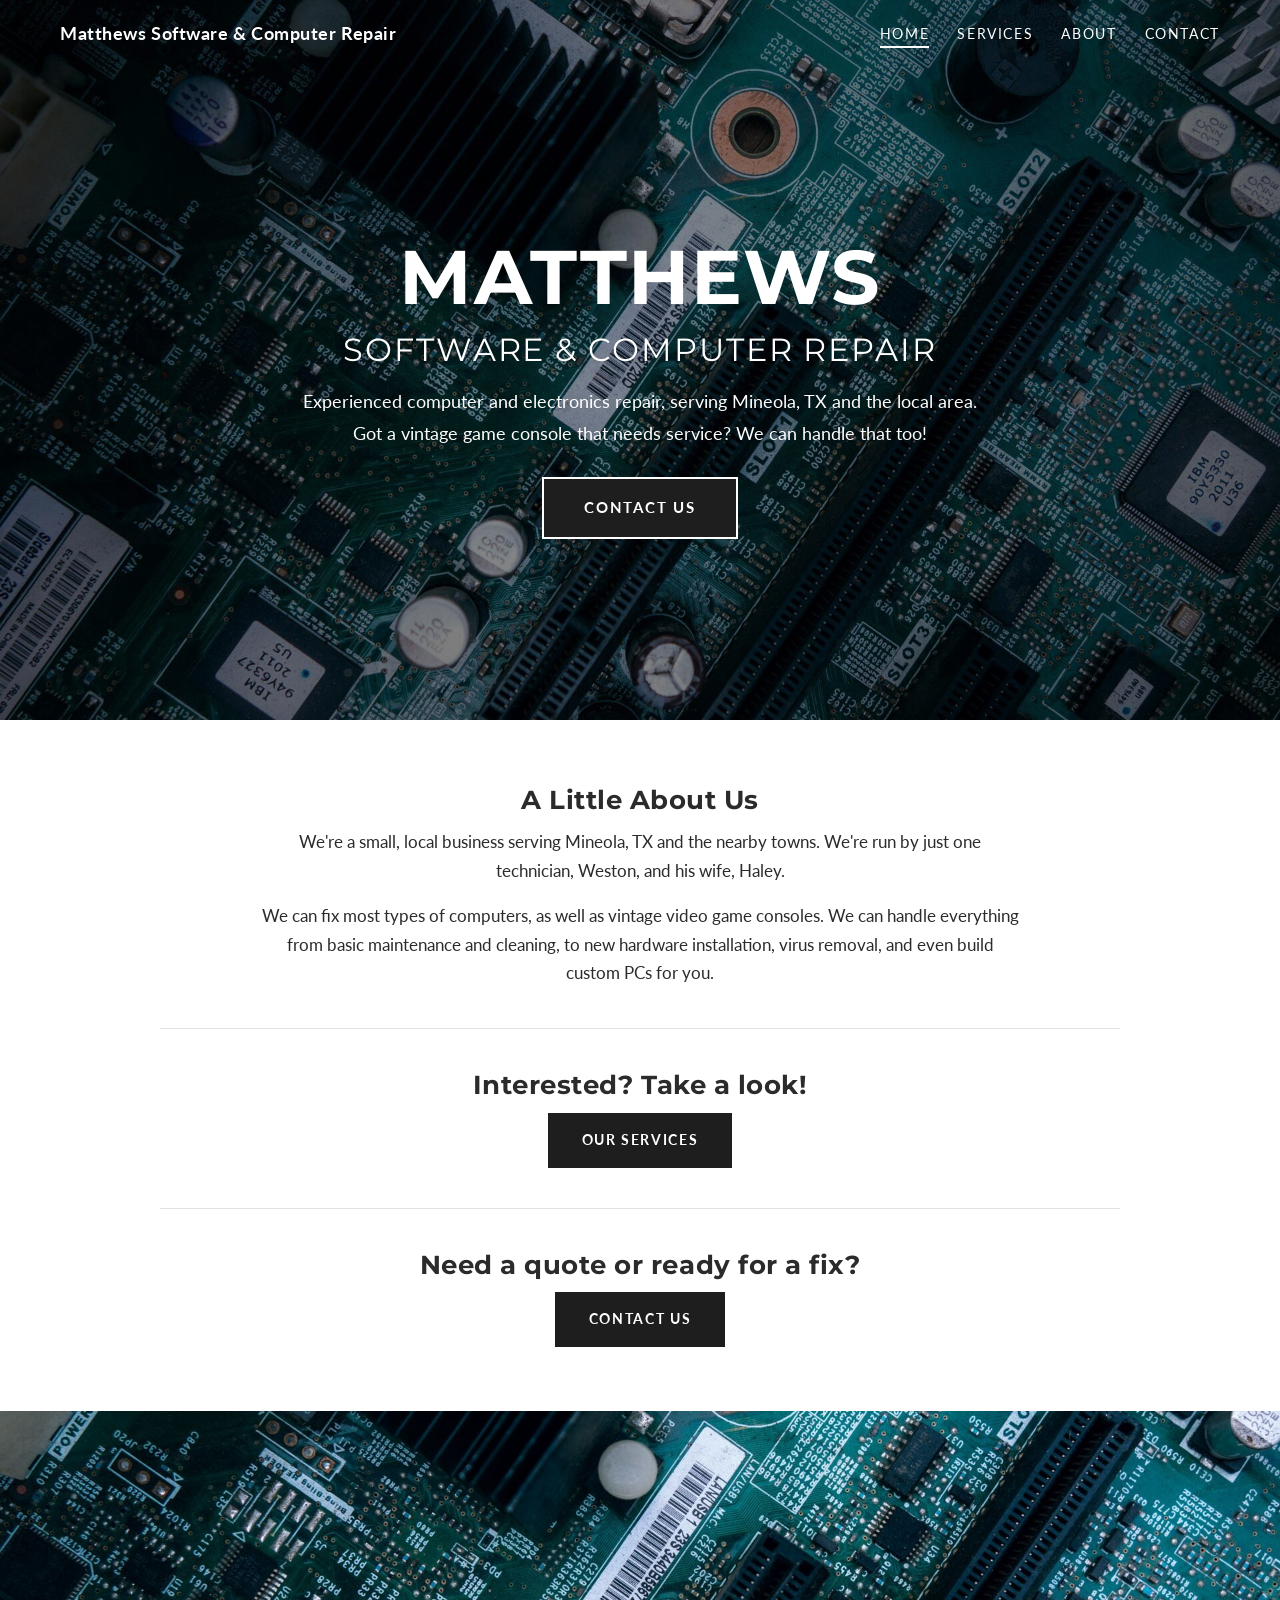
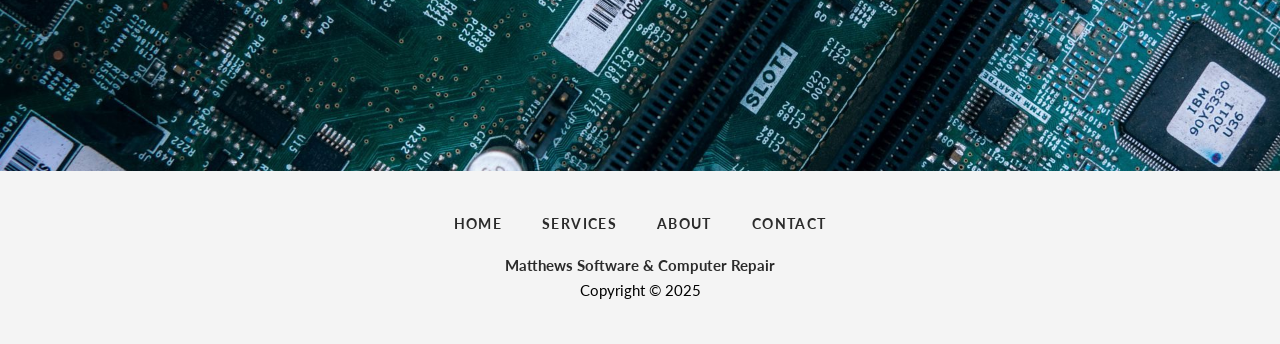
<file: index.html>
<!DOCTYPE html>
<html lang="en">
<head>
  <meta charset="utf-8">
  <meta name="viewport" content="width=device-width, initial-scale=1">
  <title>Matthews Software &amp; Computer Repair - Home</title>
  <meta name="description" content="We're a small, local business serving Mineola, TX and the nearby towns. We're run by just one technician, Weston, and his wife, Haley.">
  <meta property="og:site_name" content="Matthews Software &amp; Computer Repair">
  <meta property="og:title" content="Matthews Software &amp; Computer Repair">
  <meta property="og:description" content="We're a small, local business serving Mineola, TX and the nearby towns. We're run by just one technician, Weston, and his wife, Haley.">
  <meta property="og:url" content="https://matthewspcfix.com/">
  <link rel="preconnect" href="https://fonts.googleapis.com">
  <link rel="preconnect" href="https://fonts.gstatic.com" crossorigin>
  <link href="https://fonts.googleapis.com/css2?family=Lato:wght@400;700&amp;family=Montserrat:wght@400;700&amp;display=swap" rel="stylesheet">
  <link rel="stylesheet" href="css/style.css">
</head>
<body>
<a class="skip" href="#main">Skip to content</a>
<header class="site-header">
  <div class="nav-wrap">
    <a class="logo" href="./">Matthews Software &amp; Computer Repair</a>
    <button class="nav-toggle" aria-expanded="false" aria-controls="site-nav">Menu</button>
    <nav class="site-nav" id="site-nav" aria-label="Main">
      <ul>
        <li><a href="./" aria-current="page">Home</a></li>
        <li><a href="services.html">Services</a></li>
        <li><a href="about.html">About</a></li>
        <li><a href="contact.html">Contact</a></li>
      </ul>
    </nav>
  </div>
</header>
<main id="main">
  <section class="hero">
    <div>
      <h1>Matthews<small>Software &amp; Computer Repair</small></h1>
      <p>Experienced computer and electronics repair, serving Mineola, TX and the local area.<br>Got a vintage game console that needs service? We can handle that too!</p>
      <a class="btn btn-large" href="contact.html">Contact Us</a>
    </div>
  </section>

  <section>
    <div class="container center">
      <h2>A Little About Us</h2>
      <p class="lead">We're a small, local business serving Mineola, TX and the nearby towns. We're run by just one technician, Weston, and his wife, Haley.</p>
      <p class="lead">We can fix most types of computers, as well as vintage video game consoles. We can handle everything from basic maintenance and cleaning, to new hardware installation, virus removal, and even build custom PCs for you.</p>

      <hr class="divider">

      <h2>Interested? Take a look!</h2>
      <a class="btn" href="services.html">Our Services</a>

      <hr class="divider">

      <h2>Need a quote or ready for a fix?</h2>
      <a class="btn" href="contact.html">Contact Us</a>
    </div>
  </section>

  <section class="image-band" aria-hidden="true"></section>
</main>
<footer class="site-footer">
  <div class="container">
    <nav class="footer-nav" aria-label="Footer">
      <ul>
        <li><a href="./">HOME</a></li>
        <li><a href="services.html">SERVICES</a></li>
        <li><a href="about.html">ABOUT</a></li>
        <li><a href="contact.html">CONTACT</a></li>
      </ul>
    </nav>
    <p class="name">Matthews Software &amp; Computer Repair</p>
    <p class="copy">Copyright &copy; 2025</p>
  </div>
</footer>
<script>
  // Mobile menu toggle
  (function () {
    var btn = document.querySelector('.nav-toggle');
    var nav = document.getElementById('site-nav');
    btn.addEventListener('click', function () {
      var open = nav.classList.toggle('open');
      btn.setAttribute('aria-expanded', open ? 'true' : 'false');
    });
  })();
</script>
</body>
</html>
</file>
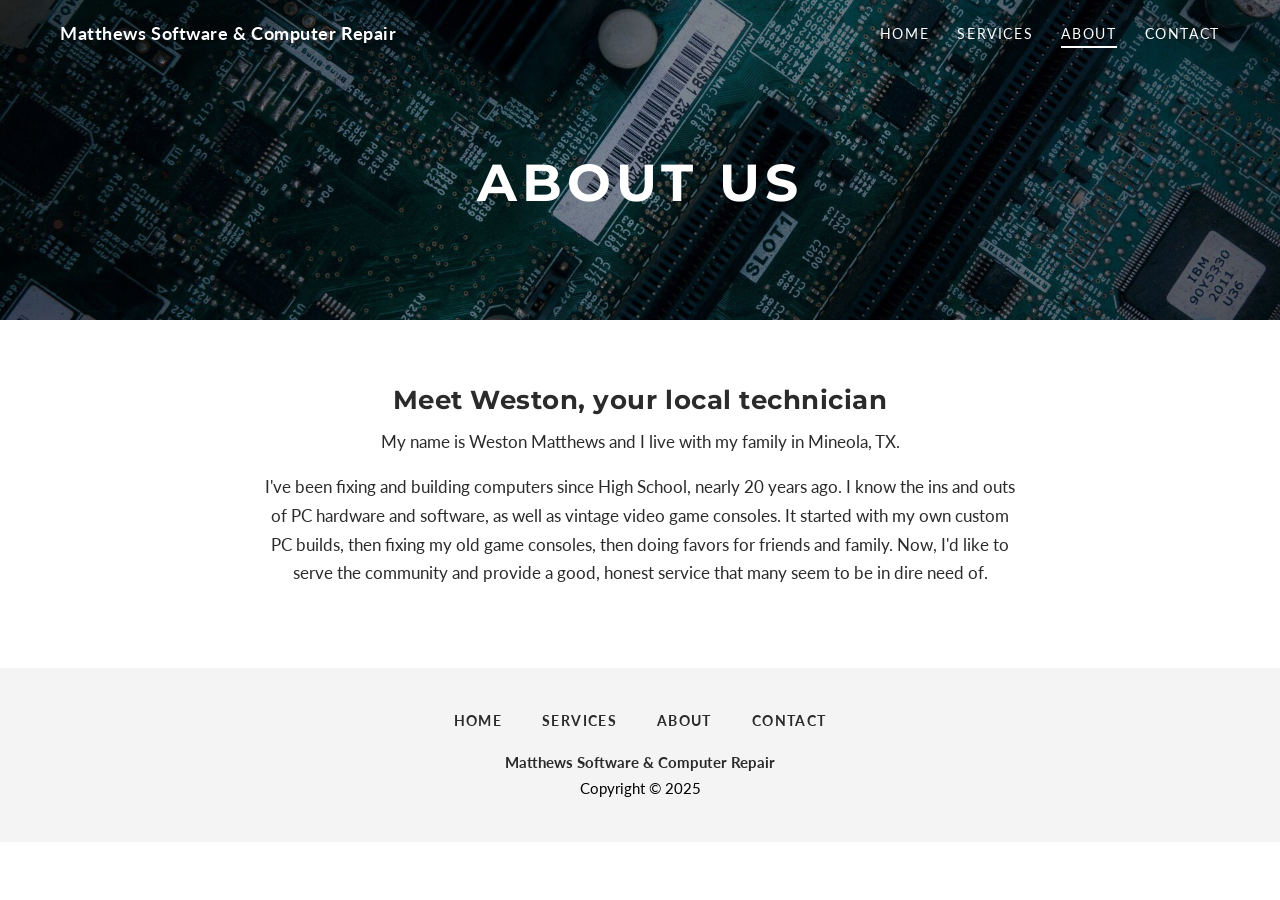
<file: about.html>
<!DOCTYPE html>
<html lang="en">
<head>
  <meta charset="utf-8">
  <meta name="viewport" content="width=device-width, initial-scale=1">
  <title>Matthews Software &amp; Computer Repair - About</title>
  <meta name="description" content="We're a small, local business serving Mineola, TX and the nearby towns. We're run by just one technician, Weston, and his wife, Haley.">
  <meta property="og:site_name" content="Matthews Software &amp; Computer Repair">
  <meta property="og:title" content="Matthews Software &amp; Computer Repair">
  <meta property="og:description" content="We're a small, local business serving Mineola, TX and the nearby towns. We're run by just one technician, Weston, and his wife, Haley.">
  <meta property="og:url" content="https://matthewspcfix.com/">
  <link rel="preconnect" href="https://fonts.googleapis.com">
  <link rel="preconnect" href="https://fonts.gstatic.com" crossorigin>
  <link href="https://fonts.googleapis.com/css2?family=Lato:wght@400;700&amp;family=Montserrat:wght@400;700&amp;display=swap" rel="stylesheet">
  <link rel="stylesheet" href="css/style.css">
</head>
<body>
<a class="skip" href="#main">Skip to content</a>
<header class="site-header">
  <div class="nav-wrap">
    <a class="logo" href="./">Matthews Software &amp; Computer Repair</a>
    <button class="nav-toggle" aria-expanded="false" aria-controls="site-nav">Menu</button>
    <nav class="site-nav" id="site-nav" aria-label="Main">
      <ul>
        <li><a href="./">Home</a></li>
        <li><a href="services.html">Services</a></li>
        <li><a href="about.html" aria-current="page">About</a></li>
        <li><a href="contact.html">Contact</a></li>
      </ul>
    </nav>
  </div>
</header>
<main id="main">
  <section class="page-banner">
    <h1>About Us</h1>
  </section>

  <section>
    <div class="container center">
      <h2>Meet Weston, your local technician</h2>
      <p class="lead">My name is Weston Matthews and I live with my family in Mineola, TX.</p>
      <p class="lead">I've been fixing and building computers since High School, nearly 20 years ago. I know the ins and outs of PC hardware and software, as well as vintage video game consoles. It started with my own custom PC builds, then fixing my old game consoles, then doing favors for friends and family. Now, I'd like to serve the community and provide a good, honest service that many seem to be in dire need of.</p>
    </div>
  </section>
</main>
<footer class="site-footer">
  <div class="container">
    <nav class="footer-nav" aria-label="Footer">
      <ul>
        <li><a href="./">HOME</a></li>
        <li><a href="services.html">SERVICES</a></li>
        <li><a href="about.html">ABOUT</a></li>
        <li><a href="contact.html">CONTACT</a></li>
      </ul>
    </nav>
    <p class="name">Matthews Software &amp; Computer Repair</p>
    <p class="copy">Copyright &copy; 2025</p>
  </div>
</footer>
<script>
  // Mobile menu toggle
  (function () {
    var btn = document.querySelector('.nav-toggle');
    var nav = document.getElementById('site-nav');
    btn.addEventListener('click', function () {
      var open = nav.classList.toggle('open');
      btn.setAttribute('aria-expanded', open ? 'true' : 'false');
    });
  })();
</script>
</body>
</html>
</file>
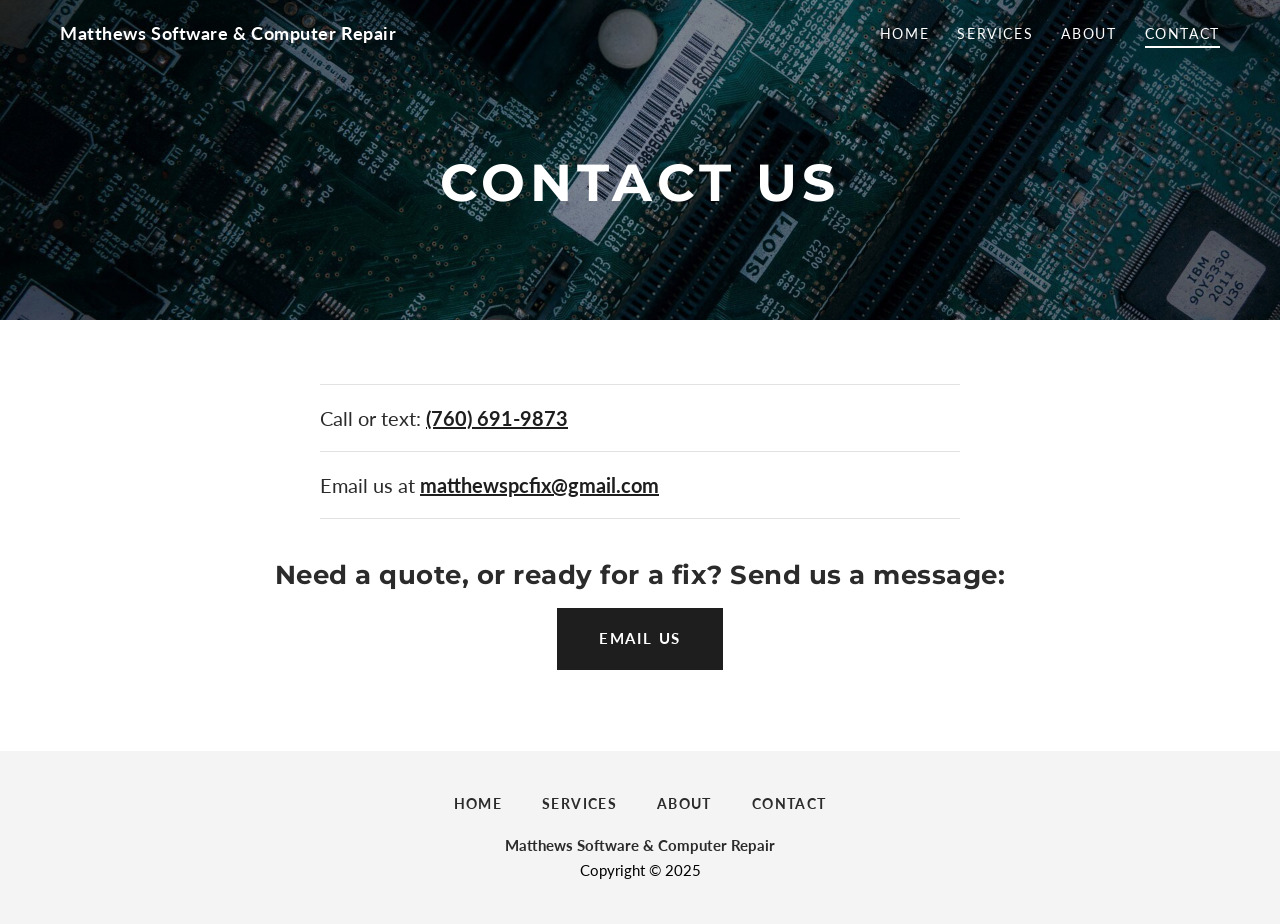
<file: contact.html>
<!DOCTYPE html>
<html lang="en">
<head>
  <meta charset="utf-8">
  <meta name="viewport" content="width=device-width, initial-scale=1">
  <title>Matthews Software &amp; Computer Repair - Contact</title>
  <meta name="description" content="We're a small, local business serving Mineola, TX and the nearby towns. We're run by just one technician, Weston, and his wife, Haley.">
  <meta property="og:site_name" content="Matthews Software &amp; Computer Repair">
  <meta property="og:title" content="Matthews Software &amp; Computer Repair">
  <meta property="og:description" content="We're a small, local business serving Mineola, TX and the nearby towns. We're run by just one technician, Weston, and his wife, Haley.">
  <meta property="og:url" content="https://matthewspcfix.com/">
  <link rel="preconnect" href="https://fonts.googleapis.com">
  <link rel="preconnect" href="https://fonts.gstatic.com" crossorigin>
  <link href="https://fonts.googleapis.com/css2?family=Lato:wght@400;700&amp;family=Montserrat:wght@400;700&amp;display=swap" rel="stylesheet">
  <link rel="stylesheet" href="css/style.css">
</head>
<body>
<a class="skip" href="#main">Skip to content</a>
<header class="site-header">
  <div class="nav-wrap">
    <a class="logo" href="./">Matthews Software &amp; Computer Repair</a>
    <button class="nav-toggle" aria-expanded="false" aria-controls="site-nav">Menu</button>
    <nav class="site-nav" id="site-nav" aria-label="Main">
      <ul>
        <li><a href="./">Home</a></li>
        <li><a href="services.html">Services</a></li>
        <li><a href="about.html">About</a></li>
        <li><a href="contact.html" aria-current="page">Contact</a></li>
      </ul>
    </nav>
  </div>
</header>
<main id="main">
  <section class="page-banner">
    <h1>Contact Us</h1>
  </section>

  <section>
    <div class="container">
      <ul class="contact-list">
        <li>Call or text: <a href="tel:+17606919873">(760) 691-9873</a></li>
        <li>Email us at <a href="mailto:matthewspcfix@gmail.com">matthewspcfix@gmail.com</a></li>
      </ul>

      <div class="contact-cta">
        <h2>Need a quote, or ready for a fix? Send us a message:</h2>
        <p><a class="btn btn-large" href="mailto:matthewspcfix@gmail.com?subject=Repair%20quote%20request&amp;body=Name%3A%0D%0APhone%20Number%3A%0D%0ACommunication%20Preference%20(Any%20%2F%20Call%20%2F%20Text%20%2F%20Email)%3A%0D%0ADescribe%20Your%20Issue%3A%0D%0A">Email Us</a></p>
      </div>

      <!--
        The old Square Online / Weebly site had a contact form here (fields: Name [First/Last],
        Email, Phone Number, Communication Preference [Any/Call/Text/Email], Describe Your Issue;
        all required). Weebly's form handler will stop working after the move, so this draft uses
        the mailto: button above instead.

        To restore a real form: create a free form at https://formspree.io, replace YOUR_FORM_ID
        below, then uncomment this block.

      <form class="contact-form" action="https://formspree.io/f/YOUR_FORM_ID" method="POST">
        <p><label>First name *<br><input type="text" name="first_name" required></label></p>
        <p><label>Last name *<br><input type="text" name="last_name" required></label></p>
        <p><label>Email *<br><input type="email" name="email" required></label></p>
        <p><label>Phone Number *<br><input type="tel" name="phone" required></label></p>
        <fieldset>
          <legend>Communication Preference *</legend>
          <label><input type="radio" name="preference" value="Any" required> Any</label>
          <label><input type="radio" name="preference" value="Call"> Call</label>
          <label><input type="radio" name="preference" value="Text"> Text</label>
          <label><input type="radio" name="preference" value="Email"> Email</label>
        </fieldset>
        <p><label>Describe Your Issue *<br><textarea name="message" rows="8" required></textarea></label></p>
        <input type="hidden" name="_subject" value="New message from matthewspcfix.com">
        <p><button class="btn" type="submit">Submit</button></p>
      </form>
      -->
    </div>
  </section>
</main>
<footer class="site-footer">
  <div class="container">
    <nav class="footer-nav" aria-label="Footer">
      <ul>
        <li><a href="./">HOME</a></li>
        <li><a href="services.html">SERVICES</a></li>
        <li><a href="about.html">ABOUT</a></li>
        <li><a href="contact.html">CONTACT</a></li>
      </ul>
    </nav>
    <p class="name">Matthews Software &amp; Computer Repair</p>
    <p class="copy">Copyright &copy; 2025</p>
  </div>
</footer>
<script>
  // Mobile menu toggle
  (function () {
    var btn = document.querySelector('.nav-toggle');
    var nav = document.getElementById('site-nav');
    btn.addEventListener('click', function () {
      var open = nav.classList.toggle('open');
      btn.setAttribute('aria-expanded', open ? 'true' : 'false');
    });
  })();
</script>
</body>
</html>
</file>
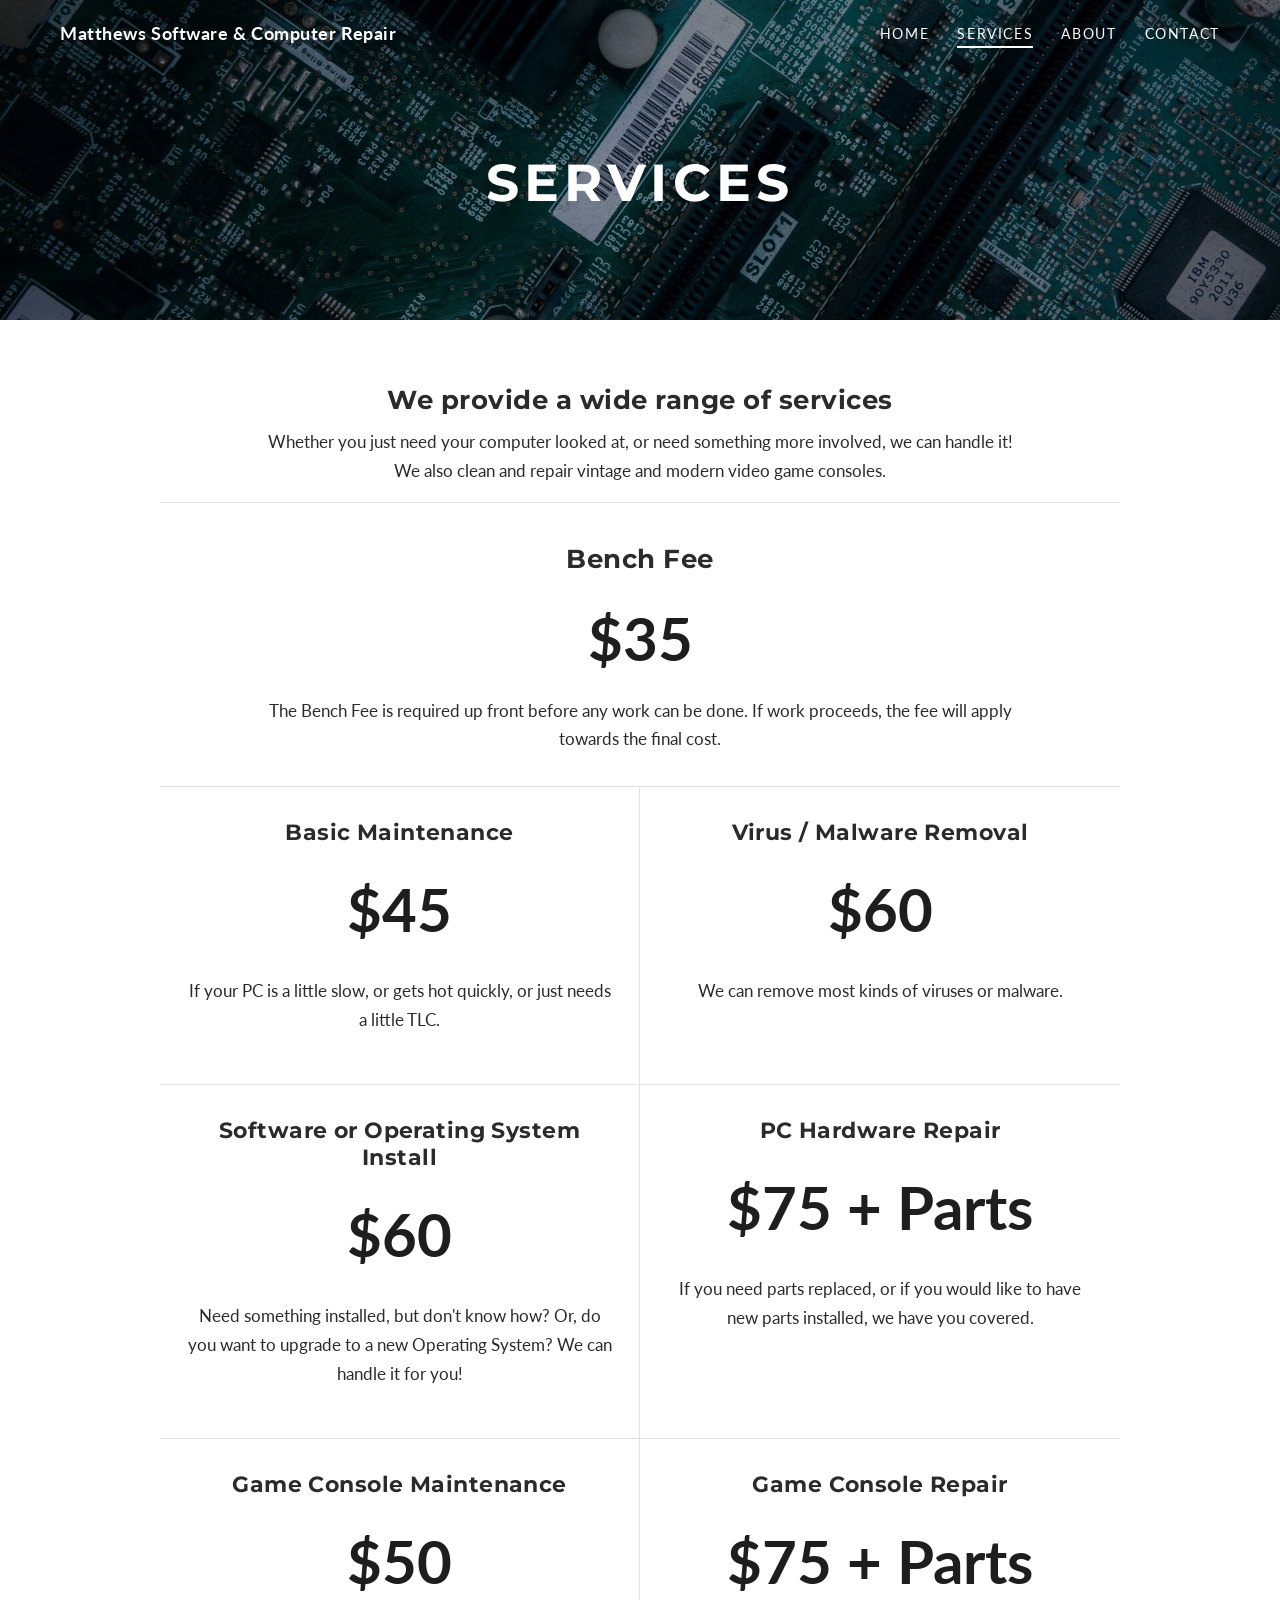
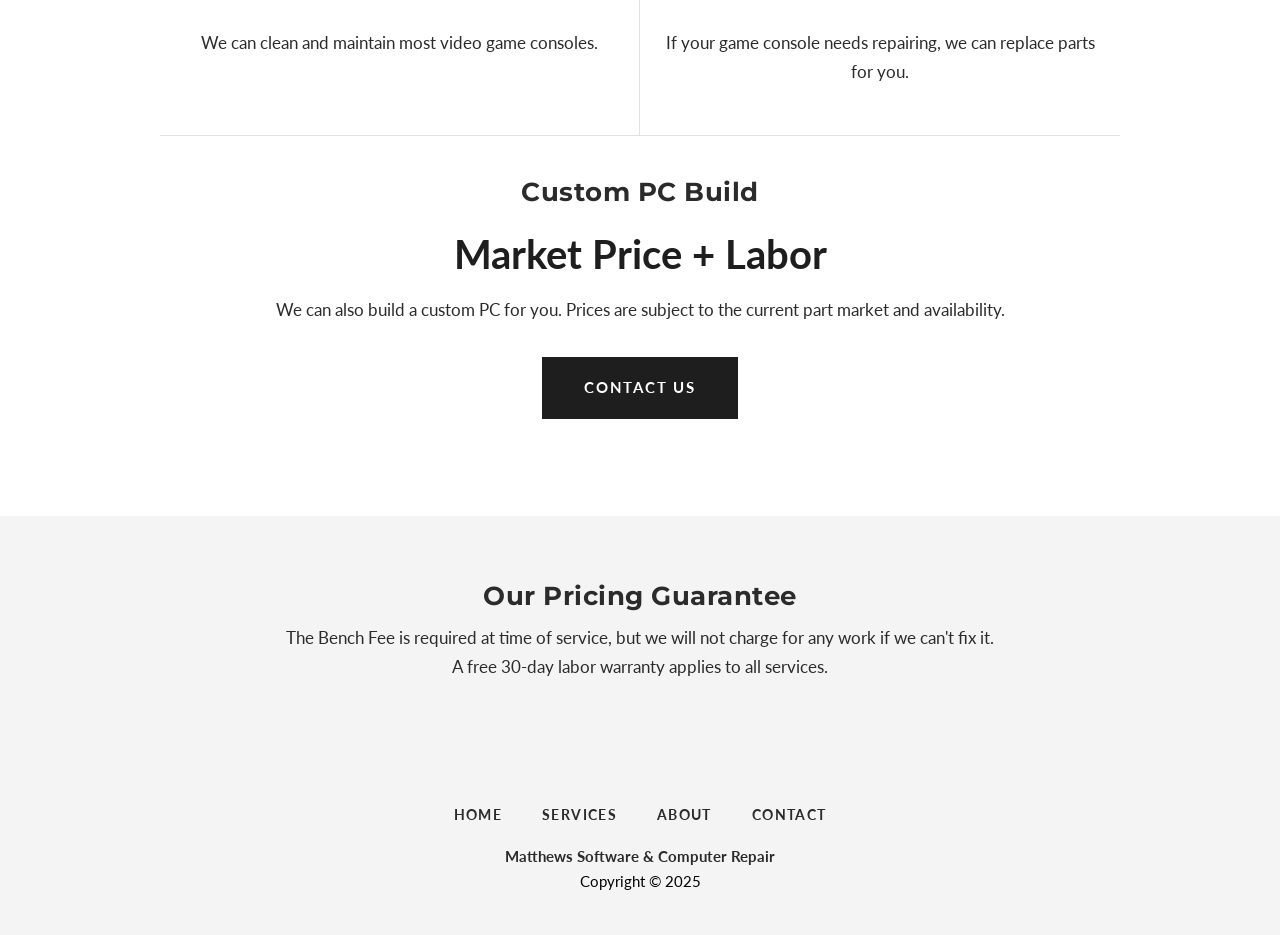
<file: services.html>
<!DOCTYPE html>
<html lang="en">
<head>
  <meta charset="utf-8">
  <meta name="viewport" content="width=device-width, initial-scale=1">
  <title>Matthews Software &amp; Computer Repair - Services</title>
  <meta name="description" content="We're a small, local business serving Mineola, TX and the nearby towns. We're run by just one technician, Weston, and his wife, Haley.">
  <meta property="og:site_name" content="Matthews Software &amp; Computer Repair">
  <meta property="og:title" content="Matthews Software &amp; Computer Repair">
  <meta property="og:description" content="We're a small, local business serving Mineola, TX and the nearby towns. We're run by just one technician, Weston, and his wife, Haley.">
  <meta property="og:url" content="https://matthewspcfix.com/">
  <link rel="preconnect" href="https://fonts.googleapis.com">
  <link rel="preconnect" href="https://fonts.gstatic.com" crossorigin>
  <link href="https://fonts.googleapis.com/css2?family=Lato:wght@400;700&amp;family=Montserrat:wght@400;700&amp;display=swap" rel="stylesheet">
  <link rel="stylesheet" href="css/style.css">
</head>
<body>
<a class="skip" href="#main">Skip to content</a>
<header class="site-header">
  <div class="nav-wrap">
    <a class="logo" href="./">Matthews Software &amp; Computer Repair</a>
    <button class="nav-toggle" aria-expanded="false" aria-controls="site-nav">Menu</button>
    <nav class="site-nav" id="site-nav" aria-label="Main">
      <ul>
        <li><a href="./">Home</a></li>
        <li><a href="services.html" aria-current="page">Services</a></li>
        <li><a href="about.html">About</a></li>
        <li><a href="contact.html">Contact</a></li>
      </ul>
    </nav>
  </div>
</header>
<main id="main">
  <section class="page-banner">
    <h1>Services</h1>
  </section>

  <section>
    <div class="container center">
      <h2>We provide a wide range of services</h2>
      <p class="lead">Whether you just need your computer looked at, or need something more involved, we can handle it!<br>We also clean and repair vintage and modern video game consoles.</p>

      <div class="feature">
        <h2>Bench Fee</h2>
        <p class="price">$35</p>
        <p class="lead">The Bench Fee is required up front before any work can be done. If work proceeds, the fee will apply towards the final cost.</p>
      </div>

      <div class="services-grid">
        <div class="service">
          <h2>Basic Maintenance</h2>
          <p class="price">$45</p>
          <p>If your PC is a little slow, or gets hot quickly, or just needs a little TLC.</p>
        </div>
        <div class="service">
          <h2>Virus / Malware Removal</h2>
          <p class="price">$60</p>
          <p>We can remove most kinds of viruses or malware.</p>
        </div>
        <div class="service">
          <h2>Software or Operating System Install</h2>
          <p class="price">$60</p>
          <p>Need something installed, but don't know how? Or, do you want to upgrade to a new Operating System? We can handle it for you!</p>
        </div>
        <div class="service">
          <h2>PC Hardware Repair</h2>
          <p class="price">$75 + Parts</p>
          <p>If you need parts replaced, or if you would like to have new parts installed, we have you covered.</p>
        </div>
        <div class="service">
          <h2>Game Console Maintenance</h2>
          <p class="price">$50</p>
          <p>We can clean and maintain most video game consoles.</p>
        </div>
        <div class="service">
          <h2>Game Console Repair</h2>
          <p class="price">$75 + Parts</p>
          <p>If your game console needs repairing, we can replace parts for you.</p>
        </div>
      </div>

      <div class="feature">
        <h2>Custom PC Build</h2>
        <p class="price medium">Market Price + Labor</p>
        <p class="lead">We can also build a custom PC for you. Prices are subject to the current part market and availability.</p>
        <p style="margin-top:2rem"><a class="btn btn-large" href="contact.html">Contact Us</a></p>
      </div>
    </div>
  </section>

  <section class="section-alt">
    <div class="container center">
      <h2>Our Pricing Guarantee</h2>
      <p class="lead">The Bench Fee is required at time of service, but we will not charge for any work if we can't fix it.<br>A free 30-day labor warranty applies to all services.</p>
    </div>
  </section>
</main>
<footer class="site-footer">
  <div class="container">
    <nav class="footer-nav" aria-label="Footer">
      <ul>
        <li><a href="./">HOME</a></li>
        <li><a href="services.html">SERVICES</a></li>
        <li><a href="about.html">ABOUT</a></li>
        <li><a href="contact.html">CONTACT</a></li>
      </ul>
    </nav>
    <p class="name">Matthews Software &amp; Computer Repair</p>
    <p class="copy">Copyright &copy; 2025</p>
  </div>
</footer>
<script>
  // Mobile menu toggle
  (function () {
    var btn = document.querySelector('.nav-toggle');
    var nav = document.getElementById('site-nav');
    btn.addEventListener('click', function () {
      var open = nav.classList.toggle('open');
      btn.setAttribute('aria-expanded', open ? 'true' : 'false');
    });
  })();
</script>
</body>
</html>
</file>
<file: css/style.css>
/* Matthews Software & Computer Repair — plain static stylesheet (no build step) */
*, *::before, *::after { box-sizing: border-box; }
:root {
  --dark: #1e1e1e;
  --dark-2: #2b2b2b;
  --text: #2b2b2b;
  --muted: #626262;
  --light: #f4f4f4;
  --line: #e2e2e2;
  --max: 1000px;
}
html { scroll-behavior: smooth; }
body {
  margin: 0;
  font-family: "Lato", -apple-system, BlinkMacSystemFont, "Segoe UI", Roboto, Helvetica, Arial, sans-serif;
  font-size: 1.0625rem;
  line-height: 1.7;
  color: var(--text);
  background: #fff;
}
img { max-width: 100%; height: auto; display: block; }
a { color: inherit; }
.container { width: 100%; max-width: var(--max); margin: 0 auto; padding: 0 1.25rem; }
h1, h2, h3 { font-family: "Montserrat", "Lato", sans-serif; line-height: 1.25; margin: 0 0 .75rem; letter-spacing: .02em; }
.center { text-align: center; }

/* Skip link */
.skip { position: absolute; left: -9999px; }
.skip:focus { left: 1rem; top: 1rem; background: #fff; padding: .5rem 1rem; z-index: 100; }

/* Header / nav */
.site-header { position: absolute; top: 0; left: 0; right: 0; z-index: 10; }
.site-header.solid { position: static; background: var(--dark); }
.nav-wrap { display: flex; align-items: center; justify-content: space-between; gap: 1rem; padding: 1.1rem 1.25rem; max-width: 1200px; margin: 0 auto; }
.logo { color: #fff; text-decoration: none; font-weight: 700; font-size: 1.15rem; letter-spacing: .03em; }
.nav-toggle { display: none; background: none; border: 1px solid rgba(255,255,255,.6); color: #fff; font-size: 1rem; padding: .4rem .7rem; border-radius: 4px; cursor: pointer; }
.site-nav ul { list-style: none; margin: 0; padding: 0; display: flex; gap: 1.75rem; }
.site-nav a { color: #fff; text-decoration: none; text-transform: uppercase; font-size: .85rem; letter-spacing: .12em; padding: .25rem 0; border-bottom: 2px solid transparent; }
.site-nav a:hover, .site-nav a[aria-current="page"] { border-bottom-color: #fff; }

/* Banners */
.hero, .page-banner {
  position: relative; color: #fff; text-align: center;
  background-color: var(--dark); background-size: cover; background-position: center;
  display: flex; align-items: center; justify-content: center;
}
.hero { min-height: min(100vh, 720px); padding: 7rem 1.25rem 4rem; background-image: url("../images/hero.jpg"); }
.hero::before, .page-banner::before { content: ""; position: absolute; inset: 0; background: rgba(0,0,0,.35); }
.hero > *, .page-banner > * { position: relative; }
.hero h1 { font-size: clamp(2.6rem, 8vw, 4.75rem); text-transform: uppercase; margin-bottom: .25rem; }
.hero h1 small { display: block; font-size: clamp(1.25rem, 3.5vw, 2rem); font-weight: 400; letter-spacing: .06em; margin-top: .4rem; }
.hero p { max-width: 720px; margin: 1rem auto 1.75rem; font-size: 1.15rem; }
.page-banner { min-height: 320px; padding: 6.5rem 1.25rem 3rem; background-image: url("../images/hero.jpg"); }
.page-banner h1 { font-size: clamp(2rem, 6vw, 3.25rem); text-transform: uppercase; letter-spacing: .1em; }

/* Buttons */
.btn {
  display: inline-block; background: var(--dark); color: #fff !important; text-decoration: none;
  padding: .85rem 2rem; border: 2px solid var(--dark); text-transform: uppercase;
  letter-spacing: .12em; font-size: .85rem; font-weight: 700; transition: background .2s, color .2s;
}
.btn:hover, .btn:focus { background: #fff; color: var(--dark) !important; }
.hero .btn { border-color: #fff; }
.btn-large { padding: 1rem 2.5rem; font-size: .95rem; }

/* Sections */
section { padding: 4rem 0; }
.section-alt { background: var(--light); }
hr.divider { border: 0; border-top: 1px solid var(--line); margin: 2.5rem auto; max-width: var(--max); }
.lead { max-width: 760px; margin: 0 auto 1rem; }
.image-band { min-height: 360px; background: url("../images/home-feature.jpg") center / cover no-repeat; padding: 0; }

/* Services */
.price { font-size: clamp(2.5rem, 7vw, 3.75rem); font-weight: 700; margin: .25rem 0 .5rem; color: var(--dark); }
.price.medium { font-size: clamp(1.75rem, 5vw, 2.5rem); }
.services-grid { display: grid; grid-template-columns: repeat(2, 1fr); gap: 0; }
.service { text-align: center; padding: 2rem 1.5rem; border-top: 1px solid var(--line); }
.service:nth-child(odd) { border-right: 1px solid var(--line); }
.service h2 { font-size: 1.35rem; }
.feature { text-align: center; padding: 2.5rem 0 1rem; border-top: 1px solid var(--line); }

/* Contact */
.contact-list { list-style: none; padding: 0; margin: 0 auto; max-width: 640px; font-size: 1.25rem; }
.contact-list li { padding: 1rem 0; border-bottom: 1px solid var(--line); }
.contact-list li:first-child { border-top: 1px solid var(--line); }
.contact-list a { color: var(--dark); font-weight: 700; }
.contact-cta { margin-top: 2.5rem; text-align: center; }

/* Footer */
.site-footer { background: var(--light); text-align: center; padding: 2.5rem 0; font-size: .95rem; }
.footer-nav ul { list-style: none; padding: 0; margin: 0 0 1rem; display: flex; justify-content: center; flex-wrap: wrap; gap: .5rem 2.5rem; }
.footer-nav a { text-decoration: none; text-transform: uppercase; font-weight: 700; font-size: .85rem; letter-spacing: .1em; }
.footer-nav a:hover { text-decoration: underline; }
.site-footer .name { font-weight: 700; margin: 0; }
.site-footer .copy { margin: 0; color: #000; }

/* Responsive */
@media (max-width: 720px) {
  .nav-toggle { display: block; }
  .site-nav { display: none; position: absolute; top: 100%; left: 0; right: 0; background: var(--dark); }
  .site-nav.open { display: block; }
  .site-nav ul { flex-direction: column; gap: 0; padding: .5rem 1.25rem 1rem; }
  .site-nav a { display: block; padding: .75rem 0; }
  .nav-wrap { position: relative; }
  .services-grid { grid-template-columns: 1fr; }
  .service:nth-child(odd) { border-right: 0; }
  section { padding: 3rem 0; }
  .image-band { min-height: 220px; }
}
</file>
